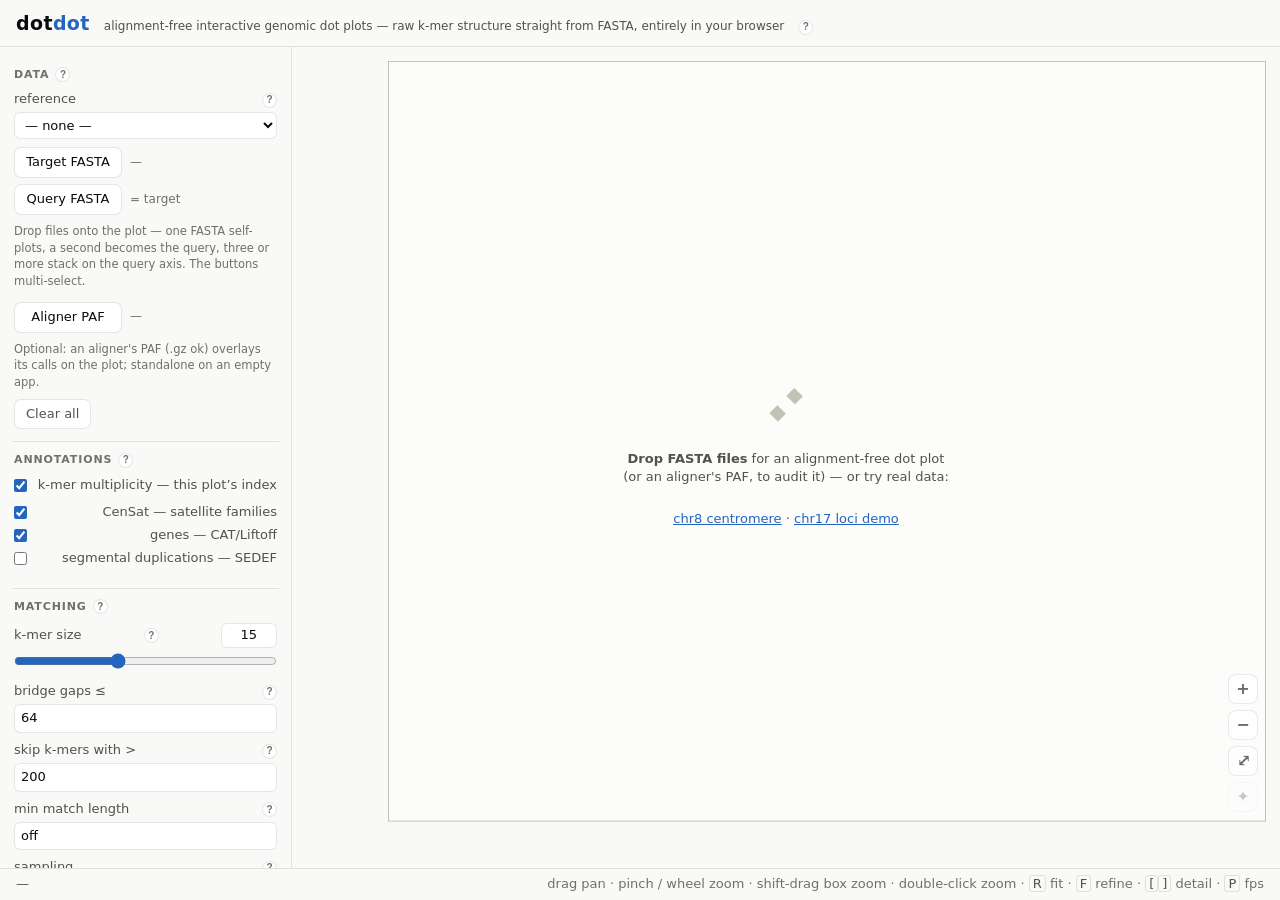
<file: index.html>
<!doctype html>
<html lang="en">
<head>
  <meta charset="utf-8" />
  <meta name="viewport" content="width=device-width, initial-scale=1" />
  <meta name="color-scheme" content="light dark" />
  <meta name="description" content="dotdot — alignment-free, hyperperformant interactive genomic dot plots. FASTA k-mer engine and aligner-agnostic PAF audit, entirely in your browser." />
  <title>dotdot · genomic dot plots</title>
  <link rel="icon" href="data:image/svg+xml,%3Csvg%20xmlns='http://www.w3.org/2000/svg'%20viewBox='0%200%2032%2032'%3E%3Ccircle%20cx='11'%20cy='21'%20r='6'%20fill='%232a78d6'/%3E%3Ccircle%20cx='21'%20cy='11'%20r='6'%20fill='%23eb6834'/%3E%3C/svg%3E" />
  <link rel="stylesheet" href="./css/app.css" />
</head>
<body>
  <header id="topbar">
    <h1 id="wordmark">dot<span>dot</span></h1>
    <div id="tagline">alignment-free interactive genomic dot plots — raw k-mer structure straight from FASTA, entirely in your browser</div>
    <button class="help" data-help="controls" aria-label="mouse and keyboard controls">?</button>
  </header>

  <div id="layout">
    <aside id="sidebar" aria-label="controls">
      <section class="panel" id="panel-detail" hidden>
        <h2>Detail <button class="help" data-help="detail" aria-label="about the detail controls">?</button></h2>
        <div class="ctl">
          <label for="in-minlen-range">min segment length <output id="out-minlen">off</output></label>
          <div class="minlen-row">
            <input type="range" id="in-minlen-range" min="0" max="100" step="1" value="0"
              aria-label="min segment length (log scale)" />
            <input type="text" id="in-minlen" class="combo" list="dl-minlen" value="off" spellcheck="false" autocomplete="off"
              aria-label="min segment length" />
          </div>
          <datalist id="dl-minlen">
            <option value="off"></option>
            <option value="100"></option>
            <option value="500"></option>
            <option value="2kb"></option>
            <option value="10kb"></option>
            <option value="50kb"></option>
          </datalist>
        </div>
        <div class="btn-row detail-actions">
          <button id="btn-refine" class="btn primary" disabled title="Recompute the visible window at full detail (F)">Refine view <kbd>F</kbd></button>
          <label class="autoref" title="Refine automatically when you rest at a zoomed view"><input type="checkbox" id="chk-autorefine" />auto</label>
          <button class="help" data-help="refine" style="align-self: center">?</button>
        </div>
        <p class="hint"><kbd>[</kbd> / <kbd>]</kbd> step the length filter — sweep repeat fabric ↔ structure without leaving the plot.</p>
      </section>

      <section class="panel">
        <h2>Data <button class="help" data-help="data" aria-label="about inputs">?</button></h2>
        <div class="ctl">
          <div class="lblrow"><label for="sel-ref">reference</label> <button class="help" data-help="ref">?</button></div>
          <select id="sel-ref">
            <option value="" selected>— none —</option>
          </select>
        </div>
        <div id="ref-box" hidden>
          <div class="ctl">
            <label for="in-refregion">reference region (1-based)</label>
            <div class="region-row">
              <input type="text" id="in-refregion" placeholder="chrX:57.8M-60.7M" spellcheck="false" autocomplete="off" />
              <button id="btn-refload" class="btn">Load</button>
            </div>
          </div>
          <div class="ctl" id="row-refpreset">
            <label for="sel-refpreset">showcase regions</label>
            <select id="sel-refpreset"></select>
          </div>
          <p class="hint">The region becomes the target: no query FASTA → it plots against
            itself (repeat structure); with a query FASTA → the query dots against it.</p>
        </div>
        <div class="file-row">
          <label class="file-btn" for="file-target">Target FASTA</label>
          <input type="file" id="file-target" accept=".fa,.fasta,.fna,.gz,.txt" multiple />
          <span class="chip" id="chip-target">—</span>
        </div>
        <div class="file-row">
          <label class="file-btn" for="file-query">Query FASTA</label>
          <input type="file" id="file-query" accept=".fa,.fasta,.fna,.gz,.txt" multiple />
          <span class="chip" id="chip-query">= target</span>
        </div>
        <p class="hint">Drop files onto the plot — one FASTA self-plots, a second becomes the query, three or more stack on the query axis. The buttons multi-select.</p>
        <div class="file-row" style="margin-top: 12px">
          <label class="file-btn" for="file-paf">Aligner PAF</label>
          <input type="file" id="file-paf" accept=".paf,.gz,.txt" />
          <span class="chip" id="chip-paf">—</span>
        </div>
        <p class="hint">Optional: an aligner's PAF (.gz ok) overlays its calls on the plot; standalone on an empty app.</p>
        <div class="btn-row">
          <button id="btn-clear" class="btn subtle">Clear all</button>
        </div>
      </section>

      <section class="panel">
        <h2>Annotations <button class="help" data-help="annotations" aria-label="about annotation tracks">?</button></h2>
        <div class="ctl checks">
          <label><input type="checkbox" id="chk-mult" checked /> k-mer multiplicity — this plot’s index</label>
        </div>
        <div class="ctl checks" id="anno-tracks"></div>
      </section>

      <section class="panel">
        <h2>Matching <button class="help" data-help="matching" aria-label="about matching options">?</button></h2>
        <div class="ctl">
          <div class="lblrow"><label for="in-k-num">k-mer size</label> <button class="help" data-help="k">?</button>
            <input type="number" id="in-k-num" min="4" max="26" step="1" value="15" /></div>
          <input type="range" id="in-k" min="8" max="26" step="1" value="15" aria-label="k-mer size (slider, 8 and up — type below 8 in the box)" />
        </div>
        <div class="ctl">
          <div class="lblrow"><label for="in-gap">bridge gaps ≤</label> <button class="help" data-help="gap">?</button></div>
          <input type="text" id="in-gap" class="combo" list="dl-gap" value="64" spellcheck="false" autocomplete="off" />
          <datalist id="dl-gap">
            <option value="0" label="exact runs"></option>
            <option value="4"></option>
            <option value="16"></option>
            <option value="64"></option>
            <option value="256"></option>
          </datalist>
        </div>
        <div class="ctl">
          <div class="lblrow"><label for="in-maxocc">skip k-mers with ></label> <button class="help" data-help="occ">?</button></div>
          <input type="text" id="in-maxocc" class="combo" list="dl-occ" value="200" spellcheck="false" autocomplete="off" />
          <datalist id="dl-occ">
            <option value="50"></option>
            <option value="200"></option>
            <option value="1000"></option>
            <option value="off" label="no repeat masking"></option>
          </datalist>
        </div>
        <div class="ctl">
          <div class="lblrow"><label for="in-minrun">min match length</label> <button class="help" data-help="minrun">?</button></div>
          <input type="text" id="in-minrun" class="combo" list="dl-minrun" value="off" spellcheck="false" autocomplete="off" />
          <datalist id="dl-minrun">
            <option value="off"></option>
            <option value="30"></option>
            <option value="100"></option>
            <option value="300"></option>
            <option value="1kb"></option>
          </datalist>
        </div>
        <div class="ctl">
          <div class="lblrow"><label for="in-sample">sampling</label> <button class="help" data-help="sample">?</button></div>
          <input type="text" id="in-sample" class="combo" list="dl-sample" value="auto" spellcheck="false" autocomplete="off" />
          <datalist id="dl-sample">
            <option value="auto"></option>
            <option value="off" label="exact — both axes, every k-mer"></option>
            <option value="off 512M" label="exact — raised RAM ceiling"></option>
            <option value="2"></option>
            <option value="4"></option>
            <option value="8"></option>
            <option value="16"></option>
          </datalist>
        </div>
        <div class="ctl">
          <div class="lblrow"><label for="in-budget">repeat budget</label> <button class="help" data-help="budget">?</button></div>
          <input type="text" id="in-budget" class="combo" list="dl-budget" value="auto" spellcheck="false" autocomplete="off" />
          <datalist id="dl-budget">
            <option value="auto"></option>
            <option value="2×"></option>
            <option value="4×"></option>
            <option value="8×" label="RAM and minutes"></option>
            <option value="off" label="unbounded — segment wall only"></option>
          </datalist>
        </div>
        <button id="btn-compute" class="btn primary" disabled>Compute dot plot</button>
      </section>

      <section class="panel">
        <h2>Display</h2>
        <div class="ctl">
          <div class="lblrow"><label for="in-minident">min anchor identity</label> <button class="help" data-help="minident">?</button> <output id="out-minident">off</output></div>
          <input type="range" id="in-minident" min="0" max="1" step="0.005" value="0" />
        </div>
        <div class="ctl checks">
          <label><input type="checkbox" id="chk-fwd" checked /><span class="swatch" id="sw-fwd"></span>forward</label>
          <div class="checkrow">
            <label><input type="checkbox" id="chk-rev" checked /><span class="swatch" id="sw-rev"></span>reverse</label>
            <button class="help" data-help="strands">?</button>
          </div>
        </div>
        <div class="ctl checks" id="row-overlay" hidden>
          <div class="checkrow">
            <label><input type="checkbox" id="chk-overlay" checked />show aligner overlay</label>
            <button class="help" data-help="overlay">?</button>
          </div>
        </div>
        <div class="ctl">
          <div class="lblrow"><label for="sel-drawmode">draw as</label> <button class="help" data-help="drawmode">?</button></div>
          <select id="sel-drawmode">
            <option value="seg" selected>segments</option>
            <option value="heat">identity heatmap</option>
            <option value="ani">ANI heatmap — cap-free</option>
          </select>
        </div>
        <div class="ctl" id="row-anitiles" hidden>
          <div class="lblrow"><label for="in-anitiles">ANI tiles</label> <button class="help" data-help="anitiles">?</button></div>
          <input type="text" id="in-anitiles" class="combo" list="dl-anitiles" value="auto" spellcheck="false" autocomplete="off" />
          <datalist id="dl-anitiles">
            <option value="auto"></option>
            <option value="256"></option>
            <option value="512"></option>
            <option value="1024" label="finest — slower"></option>
          </datalist>
        </div>
        <div class="ctl">
          <div class="lblrow"><label for="sel-colormode">color by</label> <button class="help" data-help="colorby">?</button></div>
          <select id="sel-colormode">
            <option value="0" selected>identity</option>
            <option value="1">strand only</option>
            <option value="2">k-mer multiplicity</option>
          </select>
        </div>
        <div class="ctl">
          <label for="in-width">line width <output id="out-width">2</output></label>
          <input type="range" id="in-width" min="1" max="4" step="0.5" value="2" />
        </div>
        <div class="ctl checks">
          <div class="checkrow">
            <label><input type="checkbox" id="chk-minpx" checked />emphasize small matches</label>
            <button class="help" data-help="minpx">?</button>
          </div>
        </div>
        <div class="ctl checks">
          <div class="checkrow">
            <label><input type="checkbox" id="chk-aspect" />lock 1:1 bp aspect</label>
            <button class="help" data-help="aspect">?</button>
          </div>
        </div>
      </section>

      <section class="panel">
        <h2>Legend</h2>
        <div id="legend" class="empty">no data</div>
      </section>

      <section class="panel">
        <h2>View</h2>
        <div class="ctl">
          <div class="lblrow"><label for="in-region">go to target region</label> <button class="help" data-help="region">?</button> <kbd>G</kbd></div>
          <div class="region-row">
            <input type="text" id="in-region" placeholder="chr17:45M-46.5M" spellcheck="false" autocomplete="off" />
            <button id="btn-region" class="btn">Go</button>
          </div>
        </div>
        <div class="btn-row">
          <button id="btn-fit" class="btn">Fit <kbd>R</kbd></button>
          <button id="btn-png" class="btn" disabled>PNG</button>
          <button id="btn-svg" class="btn" disabled>SVG</button>
          <button id="btn-report" class="btn" disabled title="One-page PNG: the plot and its distributions — plus the belongs grids once you open Belongs on this data, and a gather panel for whichever record you asked about">Report</button>
          <button id="btn-share" class="btn" disabled title="Copy a link to this exact view">Share view</button>
          <button class="help" data-help="share" style="align-self: center">?</button>
        </div>
      </section>

      <section class="panel">
        <h2>Hover</h2>
        <div id="hover-card" class="empty">nothing under the cursor</div>
      </section>
    </aside>

    <main id="plot-root">
      <canvas id="underlay"></canvas>
      <canvas id="glcanvas" hidden></canvas>
      <canvas id="overlay"></canvas>
      <div id="zoomctl">
        <button id="btn-zoom-in" title="Zoom in (+)" aria-label="Zoom in">+</button>
        <button id="btn-zoom-out" title="Zoom out (−)" aria-label="Zoom out">−</button>
        <button id="btn-zoom-fit" title="Fit everything (R)" aria-label="Fit everything">⤢</button>
        <button id="btn-zoom-refine" title="Refine view — full detail in this window (F)" aria-label="Refine view — full detail in this window" disabled>✦</button>
      </div>
      <div id="plot-stats" hidden>
        <button id="btn-stats-min" title="Collapse stats">−</button>
        <dl class="stats-grid" id="plot-stats-body"></dl>
        <button id="btn-stats-detail" class="linklike">Distributions…</button>
        <button id="btn-belongs" class="linklike" hidden>Belongs…</button>
      </div>
      <div id="tooltip" hidden></div>
      <div id="empty-state">
        <div class="dots" aria-hidden="true">··</div>
        <p><strong>Drop FASTA files</strong> for an alignment-free dot plot<br />
          (or an aligner's PAF, to audit it) — or try real data:</p>
        <p class="starters">
          <button id="btn-hero" class="linklike" title="Stream chr8:44.2M-46.33M from the T2T reference and self-plot its woven satellite arrays">chr8 centromere</button> ·
          <button id="btn-demo2" class="linklike" title="Two chr17 loci vs both NA19240 haplotypes, with minimap2's calls as the audit overlay">chr17 loci demo</button></p>
      </div>
      <div id="progress" hidden>
        <div id="progress-panel">
          <div id="progress-label" aria-live="polite">Working…</div>
          <div id="progress-track" role="progressbar" aria-label="compute progress"
            aria-valuemin="0" aria-valuemax="100" aria-valuenow="0"><div id="progress-bar"></div></div>
          <button id="btn-cancel" class="btn subtle">Cancel</button>
        </div>
      </div>
    </main>
  </div>

  <footer id="statusbar">
    <div id="readout">—</div>
    <div id="hints">drag pan · pinch / wheel zoom · shift-drag box zoom · double-click zoom · <kbd>R</kbd> fit · <kbd>F</kbd> refine · <kbd>[</kbd><kbd>]</kbd> detail · <kbd>P</kbd> fps</div>
  </footer>

  <div id="toast" role="status" hidden></div>
  <script type="module" src="./js/main.js"></script>
</body>
</html>
</file>
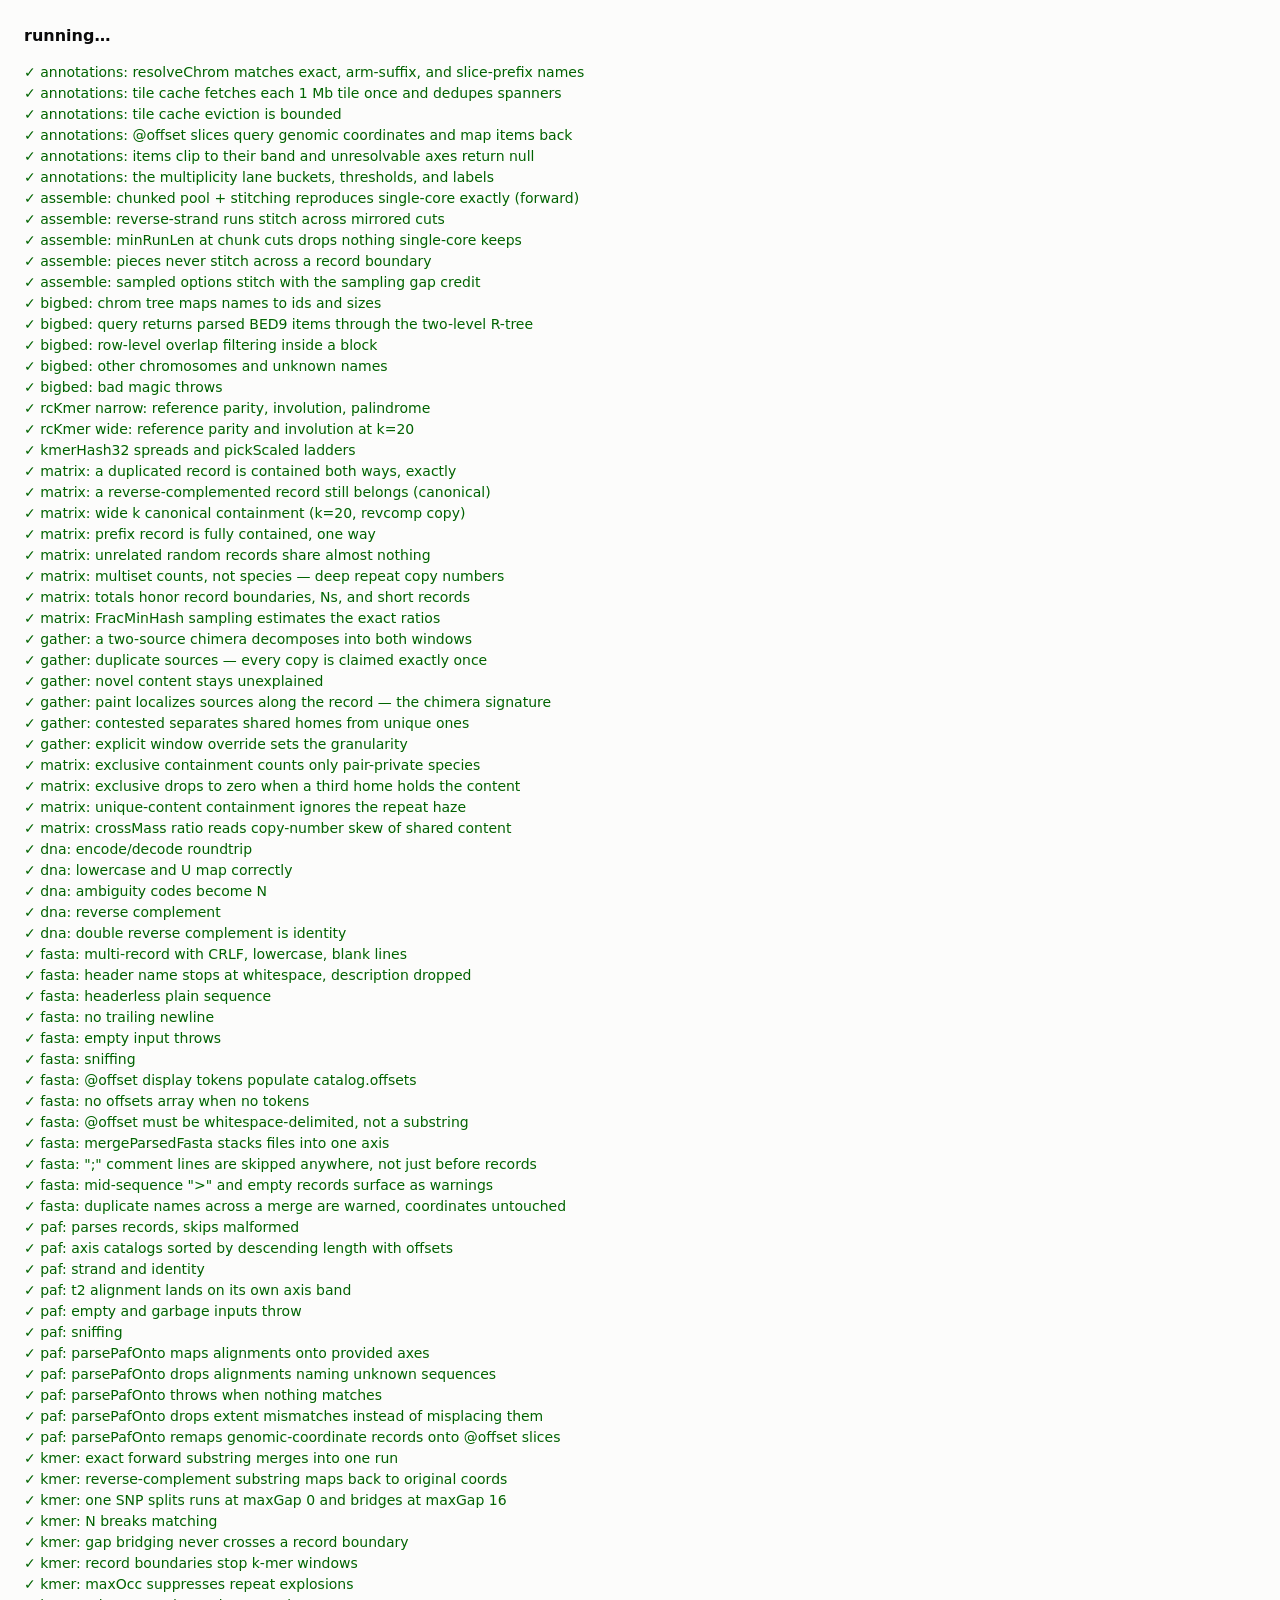
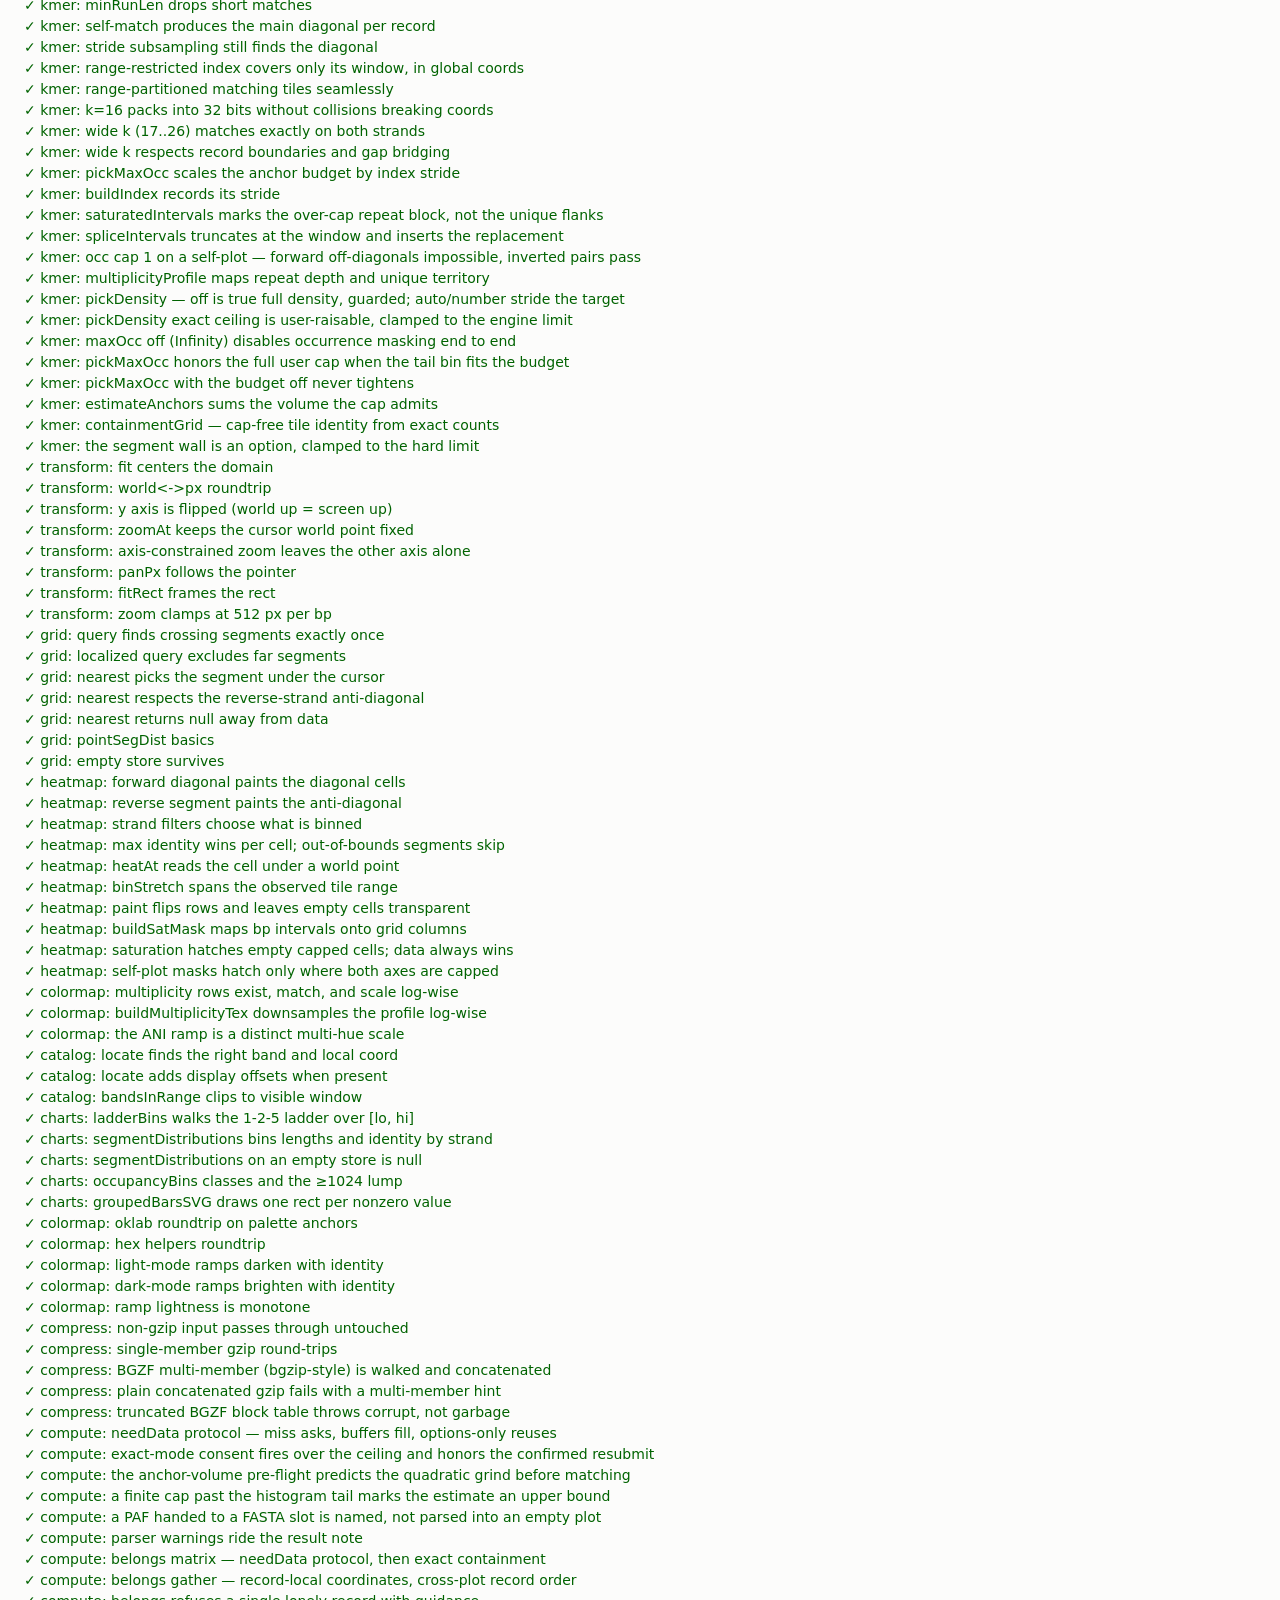
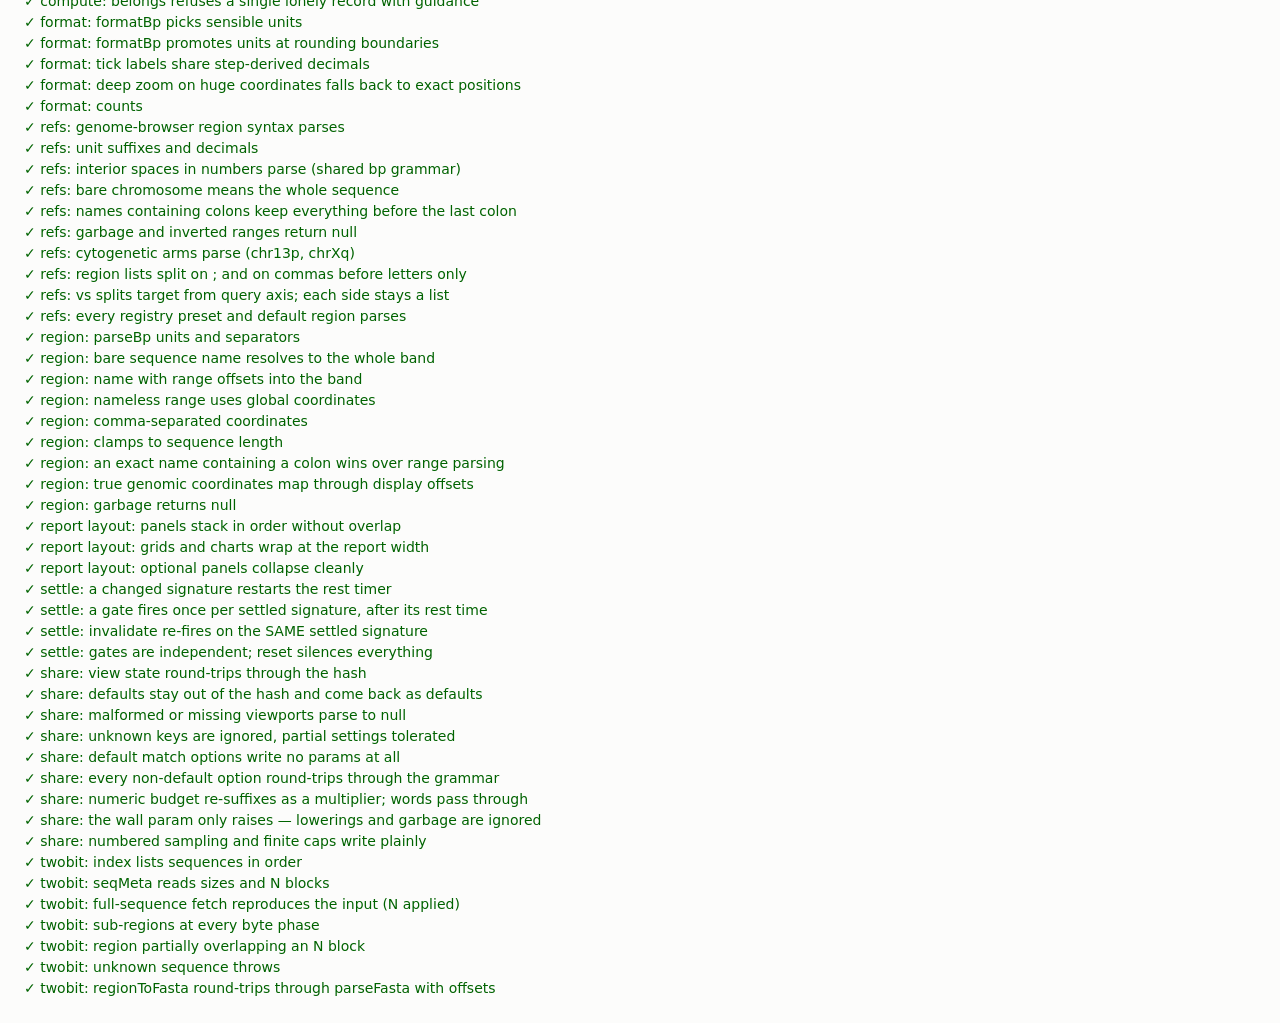
<file: tests/index.html>
<!doctype html>
<html lang="en">
<head>
  <meta charset="utf-8" />
  <title>dotdot tests</title>
  <style>
    body { font: 14px/1.5 system-ui, sans-serif; margin: 24px; background: #fcfcfb; color: #0b0b0b; }
    .pass { color: #006300; }
    .fail { color: #d03b3b; font-weight: 600; }
    pre { margin: 2px 0 10px 22px; color: #52514e; }
    #summary { font-weight: 700; margin-bottom: 14px; font-size: 16px; }
  </style>
</head>
<body>
  <div id="summary">running…</div>
  <div id="results"></div>
  <script type="module" src="./browser.js"></script>
</body>
</html>
</file>
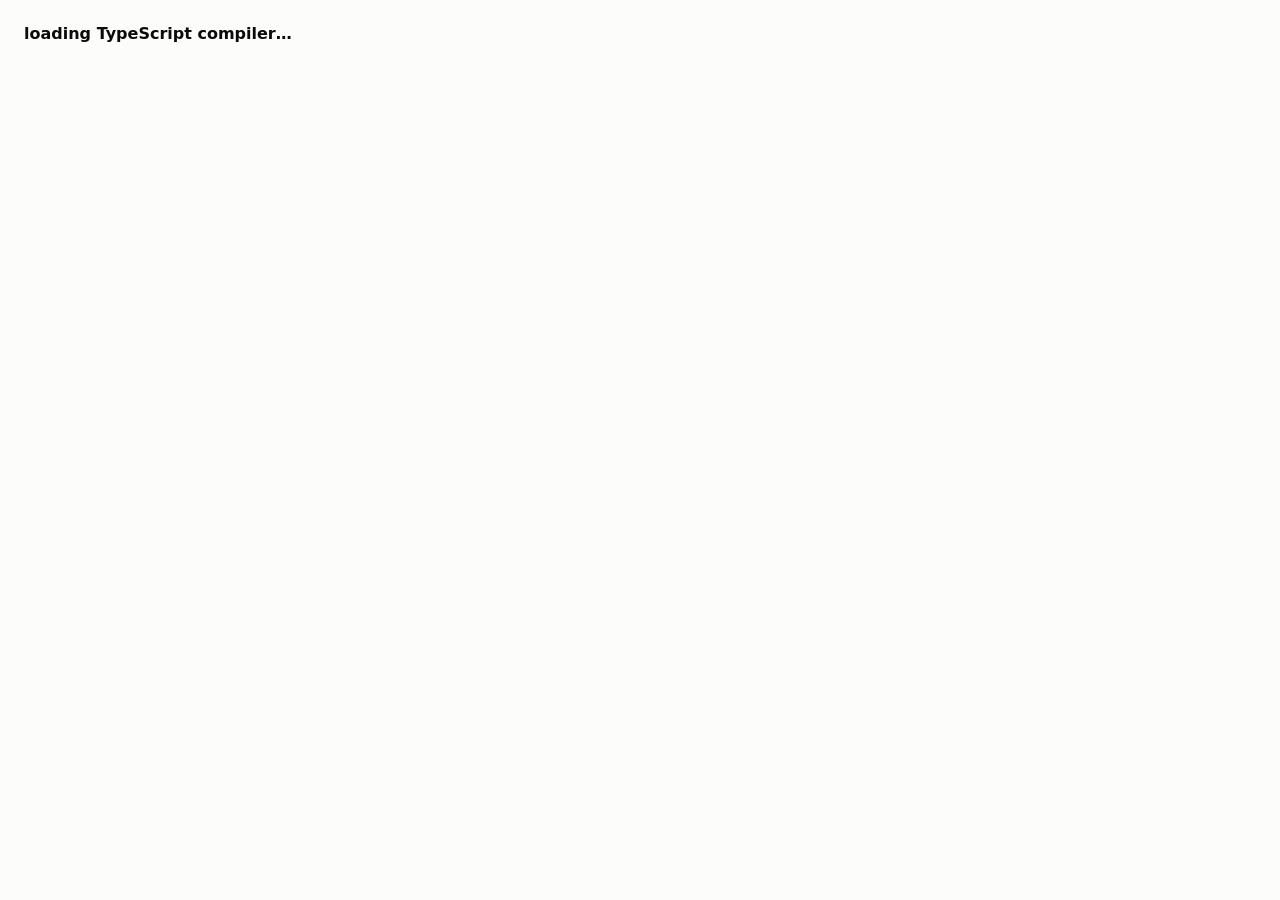
<file: tests/typecheck.html>
<!doctype html>
<html lang="en">
<head>
  <meta charset="utf-8" />
  <title>dotdot typecheck</title>
  <style>
    body { font: 13px/1.5 ui-monospace, monospace; margin: 24px; background: #fcfcfb; color: #0b0b0b; }
    #summary { font: 700 16px system-ui, sans-serif; margin-bottom: 12px; }
    .err { color: #d03b3b; margin: 2px 0; }
    .ok { color: #006300; }
  </style>
</head>
<body>
  <div id="summary">loading TypeScript compiler…</div>
  <pre id="out"></pre>
  <script type="module" src="./typecheck.js"></script>
</body>
</html>
</file>
<file: css/app.css>
/* dotdot — tokens from the validated reference palette (dataviz skill).
   Light is the default; dark follows the OS setting. */

:root {
  color-scheme: light;
  --surface: #fcfcfb;
  --page: #f9f9f7;
  --ink: #0b0b0b;
  --ink-2: #52514e;
  --muted: #716f68; /* 4.8:1 on --page — hints and tick labels stay AA */
  --grid: #e1e0d9;
  --baseline: #c3c2b7;
  --border: rgba(11, 11, 11, 0.1);
  /* Chrome accent: the forward-strand hue, darkened so link text on the page
     and white text on primary buttons both clear 4.5:1 (the data layer keeps
     the exact validated palette via the JS colormap). */
  --accent: #2465bd;
  --accent-2: #eb6834; /* categorical slot 2 — reverse strand */
  /* Primary-button fill, both themes: white label ≥ 4.5:1. */
  --accent-strong: #2465bd;
  --critical: #d03b3b;
  --panel: #ffffff;
}

@media (prefers-color-scheme: dark) {
  :root {
    color-scheme: dark;
    --surface: #1a1a19;
    --page: #0d0d0d;
    --ink: #ffffff;
    --ink-2: #c3c2b7;
    --muted: #898781;
    --grid: #2c2c2a;
    --baseline: #383835;
    --border: rgba(255, 255, 255, 0.1);
    --accent: #3987e5;
    --accent-2: #d95926;
    --critical: #e66767;
    --panel: #161615;
  }
}

* {
  box-sizing: border-box;
}

html,
body {
  height: 100%;
  margin: 0;
}

body {
  display: flex;
  flex-direction: column;
  font: 13px/1.45 system-ui, -apple-system, 'Segoe UI', sans-serif;
  background: var(--page);
  color: var(--ink);
  overflow: hidden;
  /* An app, not a document: without this, WebKit browsers treat plot drags
     as text-selection gestures (I-beam cursor, no pan). */
  -webkit-user-select: none;
  user-select: none;
}

/* Typing fields and data readouts stay selectable/copyable — researchers
   paste these numbers into notebooks and bug reports. */
input,
textarea,
#hover-card,
.stats-grid,
#readout,
#help-pop,
#toast,
#stats-pop,
#confirm-pop {
  -webkit-user-select: text;
  user-select: text;
}

/* The on-plot scoreboard is pointer-transparent so drags pass through to
   the plot — except its numbers, which must stay selectable. */
#plot-stats .stats-grid {
  pointer-events: auto;
}

kbd {
  font: inherit;
  border: 1px solid var(--border);
  border-radius: 3px;
  padding: 0 3px;
  color: var(--ink-2);
}

/* ---- header / footer ------------------------------------------------- */

#topbar {
  display: flex;
  align-items: baseline;
  gap: 14px;
  padding: 10px 16px 8px;
  border-bottom: 1px solid var(--border);
  flex: none;
}

#wordmark {
  margin: 0;
  font-size: 19px;
  font-weight: 700;
  letter-spacing: 0.02em;
}

#wordmark span {
  color: var(--accent);
}

#tagline {
  color: var(--ink-2);
  font-size: 12px;
}

#statusbar {
  flex: none;
  display: flex;
  justify-content: space-between;
  gap: 16px;
  padding: 6px 16px;
  border-top: 1px solid var(--border);
  color: var(--ink-2);
  font-variant-numeric: tabular-nums;
  white-space: nowrap;
  overflow: hidden;
}

#hints {
  color: var(--muted);
  overflow: hidden;
  text-overflow: ellipsis;
}

/* Split screens and projectors: keep the plot usable on narrow windows —
   the shortcut hints go first, then the sidebar slims. */
@media (max-width: 900px) {
  #hints {
    display: none;
  }
}

@media (max-width: 720px) {
  #sidebar {
    width: 232px;
  }
}

/* ---- layout ----------------------------------------------------------- */

#layout {
  flex: 1;
  display: flex;
  min-height: 0;
}

#sidebar {
  flex: none;
  width: 292px;
  overflow-y: auto;
  border-right: 1px solid var(--border);
  padding: 10px 12px 24px;
  background: var(--page);
}

.panel {
  padding: 10px 2px 12px;
  border-bottom: 1px solid var(--border);
}

.panel:last-child {
  border-bottom: none;
}

.panel h2 {
  margin: 0 0 8px;
  font-size: 11px;
  font-weight: 600;
  text-transform: uppercase;
  letter-spacing: 0.08em;
  color: var(--muted);
  display: flex;
  align-items: center;
  gap: 6px;
}

/* ---- help popovers ----------------------------------------------------- */

.help {
  flex: none;
  position: relative;
  width: 15px;
  height: 15px;
  padding: 0;
  border-radius: 50%;
  border: 1px solid var(--border);
  background: var(--panel);
  color: var(--muted);
  font-size: 10px;
  font-weight: 600;
  line-height: 1;
  letter-spacing: 0;
  text-transform: none;
  cursor: pointer;
}

/* Invisible hit-area extension: 15px of visible circle, ≥27px of target. */
.help::after {
  content: '';
  position: absolute;
  inset: -6px;
}

.help:hover {
  color: var(--accent);
  border-color: var(--accent);
}

#help-pop {
  position: fixed;
  /* Above the stats/consent modals (40): the belongs card carries a "?". */
  z-index: 50;
  max-width: 290px;
  background: var(--panel);
  border: 1px solid var(--border);
  border-radius: 8px;
  box-shadow: 0 6px 24px rgba(0, 0, 0, 0.2);
  padding: 9px 12px;
  font-size: 12px;
  line-height: 1.55;
  color: var(--ink-2);
}

#help-pop b {
  color: var(--ink);
}

#help-pop[hidden] {
  display: none;
}

.hint {
  color: var(--muted);
  font-size: 11.5px;
  margin: 8px 0;
}

/* ---- controls ---------------------------------------------------------- */

.ctl {
  margin: 8px 0;
}

.ctl > label {
  display: flex;
  justify-content: space-between;
  align-items: baseline;
  color: var(--ink-2);
  margin-bottom: 3px;
}

/* Label + help "?" (and sometimes an output/kbd) as siblings — valid HTML
   (a label may not contain other labelable elements like buttons), same
   layout as the old in-label arrangement. */
.lblrow {
  display: flex;
  justify-content: space-between;
  align-items: baseline;
  color: var(--ink-2);
  margin-bottom: 3px;
}

.lblrow output {
  color: var(--ink);
  font-variant-numeric: tabular-nums;
}

/* Checkbox label + help "?" as siblings on one row. */
.checkrow {
  display: flex;
  align-items: center;
  gap: 7px;
}

.checkrow label {
  flex: none;
}

.ctl output {
  color: var(--ink);
  font-variant-numeric: tabular-nums;
}

input[type='range'] {
  width: 100%;
  accent-color: var(--accent);
  margin: 2px 0;
}

select,
input.combo {
  width: 100%;
  padding: 4px 6px;
  border: 1px solid var(--border);
  border-radius: 6px;
  background: var(--panel);
  color: var(--ink);
  font: inherit;
}

input.combo {
  font-variant-numeric: tabular-nums;
}

input.combo:focus,
.ctl input[type='number']:focus {
  outline: 2px solid var(--accent);
  outline-offset: -1px;
}

/* A matching field whose text did not parse: the compute would fall back to
   a default, so the field says so until the text changes. */
input.combo[aria-invalid='true'] {
  border-color: var(--critical);
  outline: 1px solid var(--critical);
  outline-offset: -1px;
}

.ctl input[type='number'] {
  width: 56px;
  padding: 2px 4px 2px 8px;
  border: 1px solid var(--border);
  border-radius: 6px;
  background: var(--panel);
  color: var(--ink);
  font: inherit;
  font-variant-numeric: tabular-nums;
  text-align: right;
}

.region-row {
  display: flex;
  gap: 6px;
}

.region-row input {
  flex: 1;
  min-width: 0;
  padding: 4px 8px;
  border: 1px solid var(--border);
  border-radius: 7px;
  background: var(--panel);
  color: var(--ink);
  font: inherit;
  font-variant-numeric: tabular-nums;
}

.region-row input:focus {
  outline: 2px solid var(--accent);
  outline-offset: -1px;
}

.checks label {
  display: flex;
  align-items: center;
  gap: 7px;
  color: var(--ink-2);
  margin: 4px 0;
  cursor: pointer;
}

.checks input {
  accent-color: var(--accent);
  margin: 0;
}

.swatch {
  width: 22px;
  height: 10px;
  border-radius: 3px;
  border: 1px solid var(--border);
  display: inline-block;
}

/* Occurrence-cap saturation: diagonal hatch = "not searched", matching the
   heatmap's in-plot painting. */
.swatch-hatch {
  background: repeating-linear-gradient(45deg, var(--muted) 0 2px, transparent 2px 5px);
}

/* ---- buttons ----------------------------------------------------------- */

.btn {
  font: inherit;
  padding: 5px 11px;
  border-radius: 7px;
  border: 1px solid var(--border);
  background: var(--panel);
  color: var(--ink);
  cursor: pointer;
}

.btn:hover:not(:disabled) {
  border-color: var(--baseline);
}

.btn:disabled {
  opacity: 0.45;
  cursor: default;
}

.btn.primary {
  width: 100%;
  margin-top: 6px;
  background: var(--accent-strong);
  border-color: var(--accent-strong);
  color: #fff;
  font-weight: 600;
}

.btn.subtle {
  color: var(--ink-2);
}

.btn-row {
  display: flex;
  flex-wrap: wrap;
  gap: 8px;
  margin-top: 8px;
}

.linklike {
  font: inherit;
  border: none;
  background: none;
  color: var(--accent);
  cursor: pointer;
  padding: 0;
  text-decoration: underline;
}

/* ---- file rows --------------------------------------------------------- */

.file-row {
  display: flex;
  align-items: center;
  gap: 8px;
  margin: 6px 0;
}

/* Visually hidden but focusable: the pickers stay in the tab order (and the
   accessibility tree) — Enter/Space on a focused input opens the dialog,
   with the styled label lighting up as its focus ring. */
.file-row input[type='file'] {
  position: absolute;
  width: 1px;
  height: 1px;
  padding: 0;
  margin: -1px;
  overflow: hidden;
  clip-path: inset(50%);
  white-space: nowrap;
}

.file-row {
  position: relative;
}

.file-row:has(input[type='file']:focus-visible) .file-btn {
  outline: 2px solid var(--accent);
  outline-offset: 1px;
}

.file-btn {
  flex: none;
  width: 108px;
  text-align: center;
  padding: 5px 8px;
  border: 1px solid var(--border);
  border-radius: 7px;
  background: var(--panel);
  cursor: pointer;
  color: var(--ink);
}

.file-btn:hover {
  border-color: var(--baseline);
}

.chip {
  flex: 1;
  min-width: 0;
  overflow: hidden;
  text-overflow: ellipsis;
  white-space: nowrap;
  color: var(--muted);
  font-variant-numeric: tabular-nums;
  font-size: 12px;
}

.chip.loaded {
  color: var(--ink);
}

/* ---- legend / stats / hover ------------------------------------------- */

#legend .row {
  display: flex;
  align-items: center;
  gap: 8px;
  margin: 6px 0;
  color: var(--ink-2);
}

#legend .ramp {
  flex: 1;
  height: 10px;
  border-radius: 3px;
  border: 1px solid var(--border);
}

#legend .lab {
  font-variant-numeric: tabular-nums;
  font-size: 11px;
  color: var(--muted);
  min-width: 34px;
}

.stats-grid {
  margin: 0;
  display: grid;
  grid-template-columns: auto 1fr;
  gap: 2px 10px;
}

.stats-grid dt {
  color: var(--muted);
}

.stats-grid dd {
  margin: 0;
  text-align: right;
  font-variant-numeric: tabular-nums;
  overflow: hidden;
  text-overflow: ellipsis;
  white-space: nowrap;
}

#hover-card {
  font-variant-numeric: tabular-nums;
}

#hover-card .line {
  display: flex;
  justify-content: space-between;
  gap: 8px;
}

#hover-card .line span:first-child {
  color: var(--muted);
}

.empty {
  color: var(--muted);
}

/* ---- plot area --------------------------------------------------------- */

#plot-root {
  flex: 1;
  position: relative;
  min-width: 0;
  overflow: hidden;
}

#plot-root canvas {
  position: absolute;
  left: 0;
  top: 0;
  pointer-events: none;
}

/* Must out-specify `#plot-root canvas` above — that rule turns the canvas
   stack hit-test-invisible, and this one turns the top layer back on for
   real pointers. (ID+ID beats ID+element.) */
#plot-root #overlay {
  pointer-events: auto;
  touch-action: none;
  cursor: crosshair;
}

#glcanvas[hidden] {
  display: none;
}

#zoomctl {
  position: absolute;
  right: 22px;
  bottom: 56px;
  display: flex;
  flex-direction: column;
  gap: 6px;
  z-index: 6;
}

#zoomctl button {
  width: 30px;
  height: 30px;
  padding: 0;
  border: 1px solid var(--border);
  border-radius: 8px;
  background: var(--panel);
  color: var(--ink-2);
  font: 600 16px/1 system-ui, sans-serif;
  cursor: pointer;
  opacity: 0.85;
}

#zoomctl button:hover {
  color: var(--accent);
  border-color: var(--accent);
  opacity: 1;
}

#tooltip {
  position: absolute;
  z-index: 5;
  max-width: 340px;
  background: var(--panel);
  border: 1px solid var(--border);
  border-radius: 8px;
  box-shadow: 0 4px 16px rgba(0, 0, 0, 0.14);
  padding: 7px 10px;
  pointer-events: none;
  font-variant-numeric: tabular-nums;
  line-height: 1.5;
}

#tooltip .t-ident {
  color: var(--ink-2);
}

/* ---- empty state / progress / toast ------------------------------------ */

#empty-state {
  position: absolute;
  inset: 0;
  display: flex;
  flex-direction: column;
  align-items: center;
  justify-content: center;
  text-align: center;
  color: var(--ink-2);
  pointer-events: none;
}

#empty-state .linklike {
  pointer-events: auto;
}

#empty-state .dots {
  font-size: 64px;
  font-weight: 700;
  color: var(--baseline);
  line-height: 1;
  transform: rotate(-45deg);
}

#empty-state[hidden],
#progress[hidden],
#tooltip[hidden],
#toast[hidden] {
  display: none;
}

#plot-root.dragover::after {
  content: 'drop to load';
  position: absolute;
  inset: 10px;
  border: 2px dashed var(--accent);
  border-radius: 12px;
  display: flex;
  align-items: center;
  justify-content: center;
  font-size: 15px;
  color: var(--accent);
  background: color-mix(in srgb, var(--accent) 6%, transparent);
  z-index: 9;
}

#progress {
  position: absolute;
  inset: 0;
  display: flex;
  align-items: center;
  justify-content: center;
  background: color-mix(in srgb, var(--page) 55%, transparent);
  z-index: 8;
}

#progress-panel {
  width: 300px;
  background: var(--panel);
  border: 1px solid var(--border);
  border-radius: 10px;
  box-shadow: 0 8px 30px rgba(0, 0, 0, 0.18);
  padding: 14px 16px;
  text-align: center;
}

#progress-label {
  color: var(--ink-2);
  margin-bottom: 10px;
}

#progress-track {
  height: 6px;
  border-radius: 3px;
  background: var(--grid);
  overflow: hidden;
  margin-bottom: 12px;
}

#progress-bar {
  height: 100%;
  width: 0%;
  background: var(--accent);
  transition: width 120ms linear;
}

#toast {
  position: fixed;
  /* Clear of the on-plot zoom/refine cluster — toasts fire exactly when
     users reach for those buttons. Click dismisses; hover pauses the timer. */
  right: 64px;
  bottom: 44px;
  max-width: 420px;
  cursor: pointer;
  background: var(--panel);
  color: var(--ink);
  border: 1px solid var(--border);
  border-left: 3px solid var(--accent);
  border-radius: 8px;
  box-shadow: 0 6px 24px rgba(0, 0, 0, 0.18);
  padding: 10px 14px;
  z-index: 20;
}

#toast.error {
  border-left-color: var(--critical);
}

/* ---- Detail quick panel (top of sidebar) --------------------------------- */
.minlen-row {
  display: flex;
  gap: 8px;
  align-items: center;
}
.minlen-row input[type='range'] {
  flex: 1;
  min-width: 0;
}
.minlen-row input.combo {
  width: 74px;
  flex: none;
}
.detail-actions {
  align-items: center;
}
.detail-actions .autoref {
  display: inline-flex;
  align-items: center;
  gap: 5px;
  font-size: 12px;
  color: var(--ink-2);
  cursor: pointer;
  user-select: none;
}
.detail-actions .autoref input {
  accent-color: var(--accent);
}
#zoomctl button:disabled {
  opacity: 0.3;
  cursor: default;
}
#zoomctl button:disabled:hover {
  color: var(--ink-2);
  border-color: var(--border);
}
#btn-zoom-refine {
  font-size: 13px;
}

/* ---- stats widget + distributions popup ---------------------------------- */
.stats-grid dt .swatch {
  width: 9px;
  height: 9px;
  border-radius: 3px;
  display: inline-block;
  margin-right: 5px;
  vertical-align: -1px;
}
#btn-stats-detail {
  width: 100%;
  margin-top: 8px;
}
#btn-belongs {
  width: 100%;
  margin-top: 2px;
}
#belongs-card {
  width: min(760px, calc(100vw - 40px));
}
.belongs-wrap {
  overflow-x: auto;
  margin-top: 10px;
}
.belongs-table {
  border-collapse: collapse;
  font-size: 11px;
}
.belongs-table th,
.belongs-table td {
  padding: 3px 7px;
  text-align: right;
  border: 1px solid var(--border);
  color: var(--ink-2);
  white-space: nowrap;
  font-variant-numeric: tabular-nums;
}
.belongs-table thead th,
.belongs-table tbody th {
  text-align: left;
  font-weight: 600;
  color: var(--ink);
  max-width: 120px;
  overflow: hidden;
  text-overflow: ellipsis;
}
.belongs-table td.zoom {
  cursor: zoom-in;
}
.belongs-table .dim {
  color: var(--muted);
}
.belongs-table .belongs-where {
  font-size: 11px;
}
.belongs-strip {
  display: flex;
  height: 16px;
  border-radius: 4px;
  overflow: hidden;
  border: 1px solid var(--border);
  margin: 8px 0 4px;
}
.belongs-strip > span {
  flex: 1 1 0;
  min-width: 1px;
  height: 100%;
}
.belongs-legend {
  display: flex;
  gap: 12px;
  flex-wrap: wrap;
  margin: 2px 0 4px;
}
.belongs-legend .swatch-unex {
  background: transparent;
  border: 1px dashed var(--muted);
}
#belongs-win {
  width: 5.5em;
  font: inherit;
  font-size: 11px;
  background: var(--page);
  color: var(--ink);
  border: 1px solid var(--border);
  border-radius: 4px;
  padding: 1px 5px;
}
#belongs-card h4 {
  margin: 14px 0 2px;
  font-size: 12px;
  color: var(--ink);
}
#belongs-card h4 .axis-note {
  font-weight: 400;
  color: var(--muted);
  font-size: 10px;
}
#belongs-card h4 sub,
#belongs-card p sub,
#belongs-card p sup {
  font-size: 0.75em;
}
.belongs-list {
  margin: 6px 0 0;
  padding-left: 18px;
  font-size: 12px;
  color: var(--ink-2);
  line-height: 1.5;
}
#stats-pop,
#confirm-pop {
  position: fixed;
  inset: 0;
  background: color-mix(in srgb, var(--page) 55%, transparent);
  display: flex;
  align-items: center;
  justify-content: center;
  z-index: 40;
}
#stats-pop[hidden],
#confirm-pop[hidden] {
  display: none;
}
.confirm-row {
  display: flex;
  gap: 8px;
  flex-wrap: wrap;
  margin: 12px 0 4px;
}
.stats-card {
  background: var(--panel);
  border: 1px solid var(--border);
  border-radius: 12px;
  padding: 16px 20px 20px;
  width: min(540px, calc(100vw - 40px));
  max-height: calc(100vh - 60px);
  overflow-y: auto;
  box-shadow: 0 12px 40px rgb(0 0 0 / 0.35);
}
.stats-head {
  display: flex;
  justify-content: space-between;
  align-items: center;
}
.stats-head h3 {
  margin: 0;
  font-size: 14px;
  color: var(--ink);
}
.stats-close {
  background: none;
  border: 0;
  color: var(--muted);
  font-size: 18px;
  line-height: 1;
  cursor: pointer;
  padding: 2px 6px;
}
.stats-close:hover {
  color: var(--ink);
}
.stats-sum {
  font-size: 12px;
  color: var(--ink-2);
  line-height: 1.45;
  margin: 8px 0 0;
}
.stats-chart {
  margin-top: 16px;
}
.stats-chart h4 {
  margin: 0 0 6px;
  font-size: 12px;
  color: var(--ink);
  display: flex;
  gap: 10px;
  align-items: baseline;
  flex-wrap: wrap;
}
.stats-chart .axis-note {
  font-weight: 400;
  color: var(--muted);
  font-size: 10px;
}
.stats-chart svg {
  width: 100%;
  height: auto;
  display: block;
}
.chip-leg {
  display: inline-flex;
  align-items: center;
  gap: 4px;
  font-size: 10px;
  font-weight: 400;
  color: var(--ink-2);
}
.chip-leg .swatch {
  width: 9px;
  height: 9px;
  border-radius: 3px;
  display: inline-block;
}

/* ---- On-plot stats scoreboard (top-left, over usually-empty space) ------- */
#plot-stats {
  position: absolute;
  left: 106px;
  top: 22px;
  z-index: 6;
  background: var(--panel);
  border: 1px solid var(--border);
  border-radius: 8px;
  padding: 8px 10px 7px;
  opacity: 0.92;
  font-size: 11px;
  line-height: 1.45;
  max-width: 270px;
  pointer-events: none;
}
#plot-stats .linklike {
  pointer-events: auto;
  margin-top: 3px;
  font-size: 11px;
}
#plot-stats .stats-grid dd {
  max-width: 170px;
}

#empty-state .starters {
  margin-top: 10px;
}

/* Scoreboard collapse: one click shrinks it to a tiny pill. */
#plot-stats button {
  pointer-events: auto;
}
#btn-stats-min {
  position: absolute;
  top: 3px;
  right: 6px;
  border: none;
  background: none;
  color: var(--muted);
  font: 600 12px/1 system-ui, sans-serif;
  cursor: pointer;
  padding: 2px 4px;
}
#btn-stats-min:hover {
  color: var(--accent);
}
#plot-stats.min {
  padding: 4px 9px;
}
#plot-stats.min .stats-grid,
#plot-stats.min .linklike {
  display: none;
}
#plot-stats.min #btn-stats-min {
  position: static;
  padding: 0;
}
</file>
